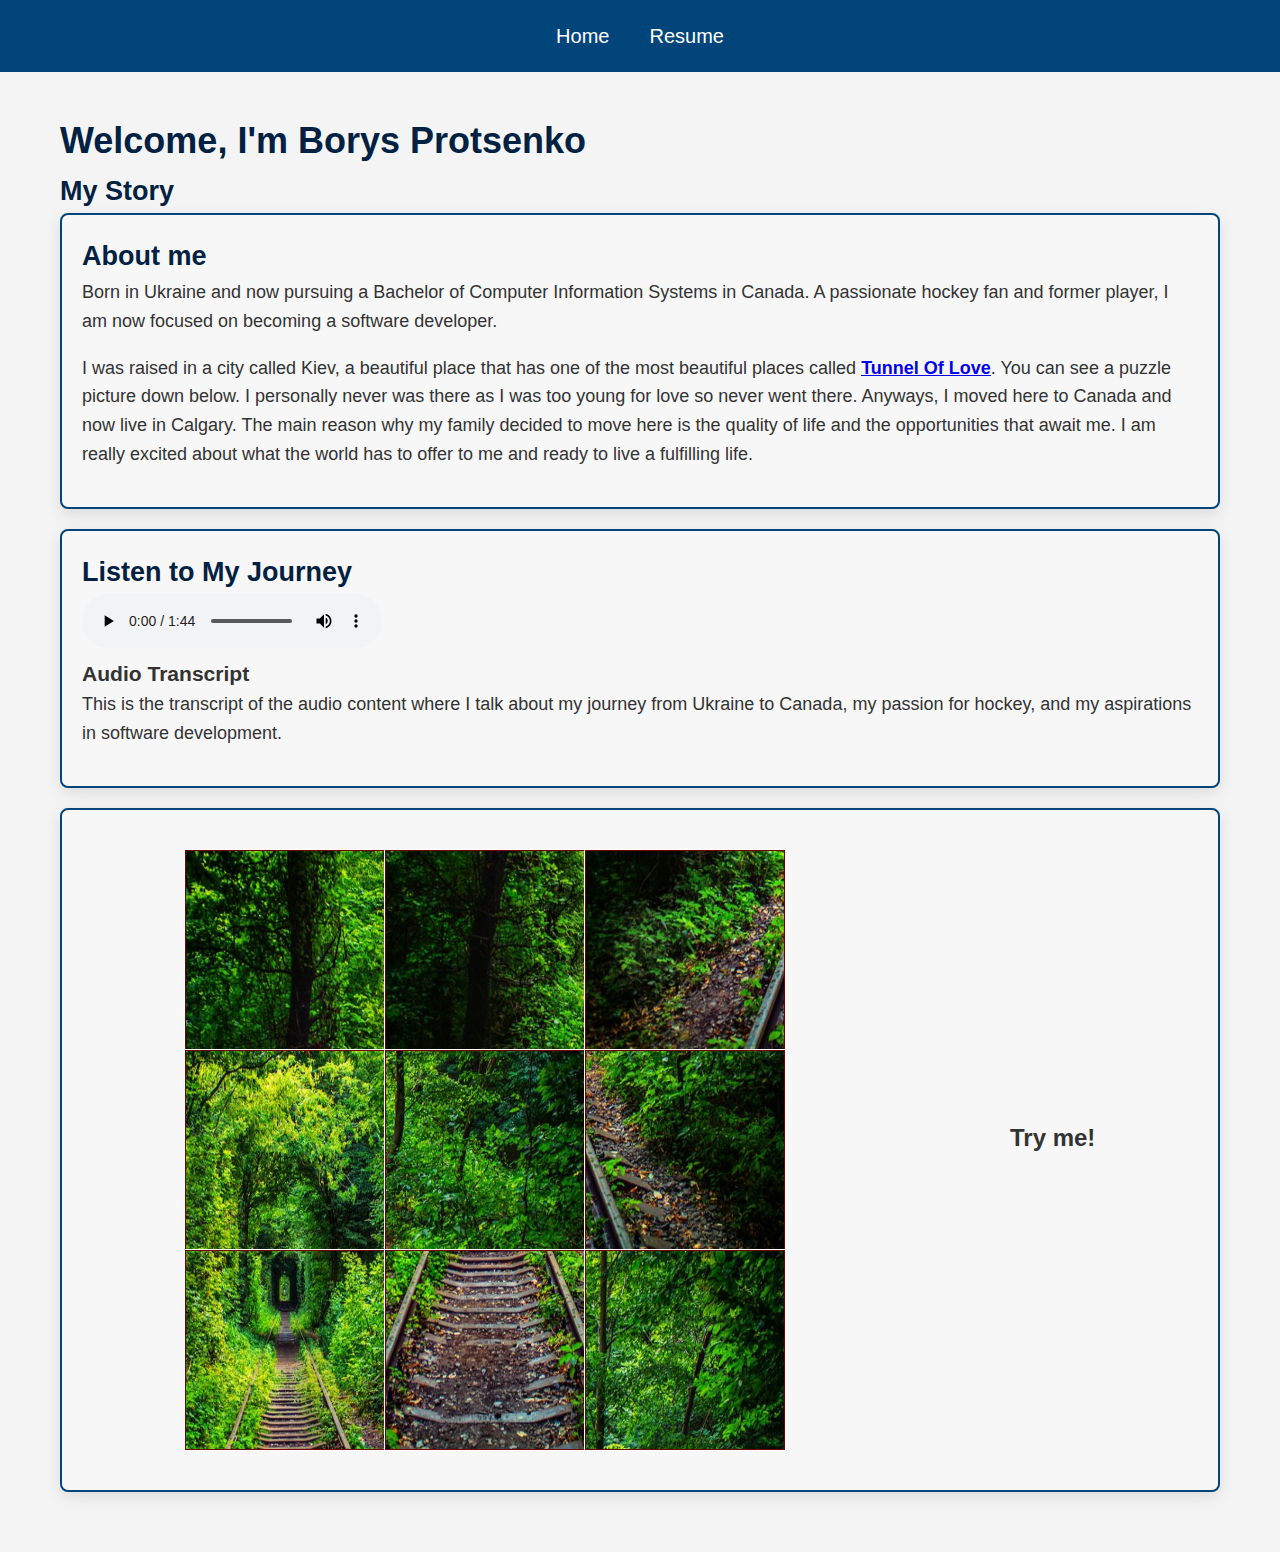
<file: index.html>
<!DOCTYPE html>
<html lang="en">
<head>
    <meta charset="UTF-8">
    <meta name="viewport" content="width=device-width, initial-scale=1.0">
    <title>Borys Protsenko - Home</title>
    <link rel="stylesheet" href="style.css">
</head>
<body>
    <header>
        <nav aria-label="Main navigation">
            <ul>
                <li><a href="main.html">Home</a></li>
                <li><a href="main2.html">Resume</a></li>
            </ul>
        </nav>
    </header>
    <main>
        <h1>Welcome, I'm Borys Protsenko</h1>
        <article>
            <h2>My Story</h2>
            <section>
                <h2>About me</h2>
                <p>Born in Ukraine and now pursuing a Bachelor of Computer Information Systems in Canada. A passionate hockey fan and former player, I am now focused on becoming a software developer.</p>
                <p>
                    I was raised in a city called Kiev, a beautiful place that has one of the most beautiful places called <a href="https://en.wikipedia.org/wiki/Tunnel_of_Love_(railway)" target="_blank"><b><u>Tunnel Of Love</u></b></a>. You can see a puzzle picture down below. I personally never was there as I was too young for love so never went there. Anyways, I moved here to Canada and now live in Calgary. The main reason why my family decided to move here is the quality of life and the opportunities that await me. I am really excited about what the world has to offer to me and ready to live a fulfilling life.
                </p>
            </section>

            <section>
                <h2>Listen to My Journey</h2>
                <audio controls>
                    <source src="audio/Journey.m4a" type="audio/mp4">
                    Your browser does not support the audio element.
                </audio>
                <div>
                    <h3>Audio Transcript</h3>
                    <p>This is the transcript of the audio content where I talk about my journey from Ukraine to Canada, my passion for hockey, and my aspirations in software development.</p>
                </div>
            </section>
        </article>

        <section aria-labelledby="interactive-grid-title">
            <h2 id="interactive-grid-title" class="visually-hidden">Interactive Image Grid</h2>
            <div class="grid-prompt-container">
                <div id="image-grid" role="grid" style="position:relative; width:600px; height:600px;"></div>
                <p class="prompt-text">Try me!</p>
            </div>
        </section>
    </main>
    <script src="script.js"></script>
</body>
</html>
</file>
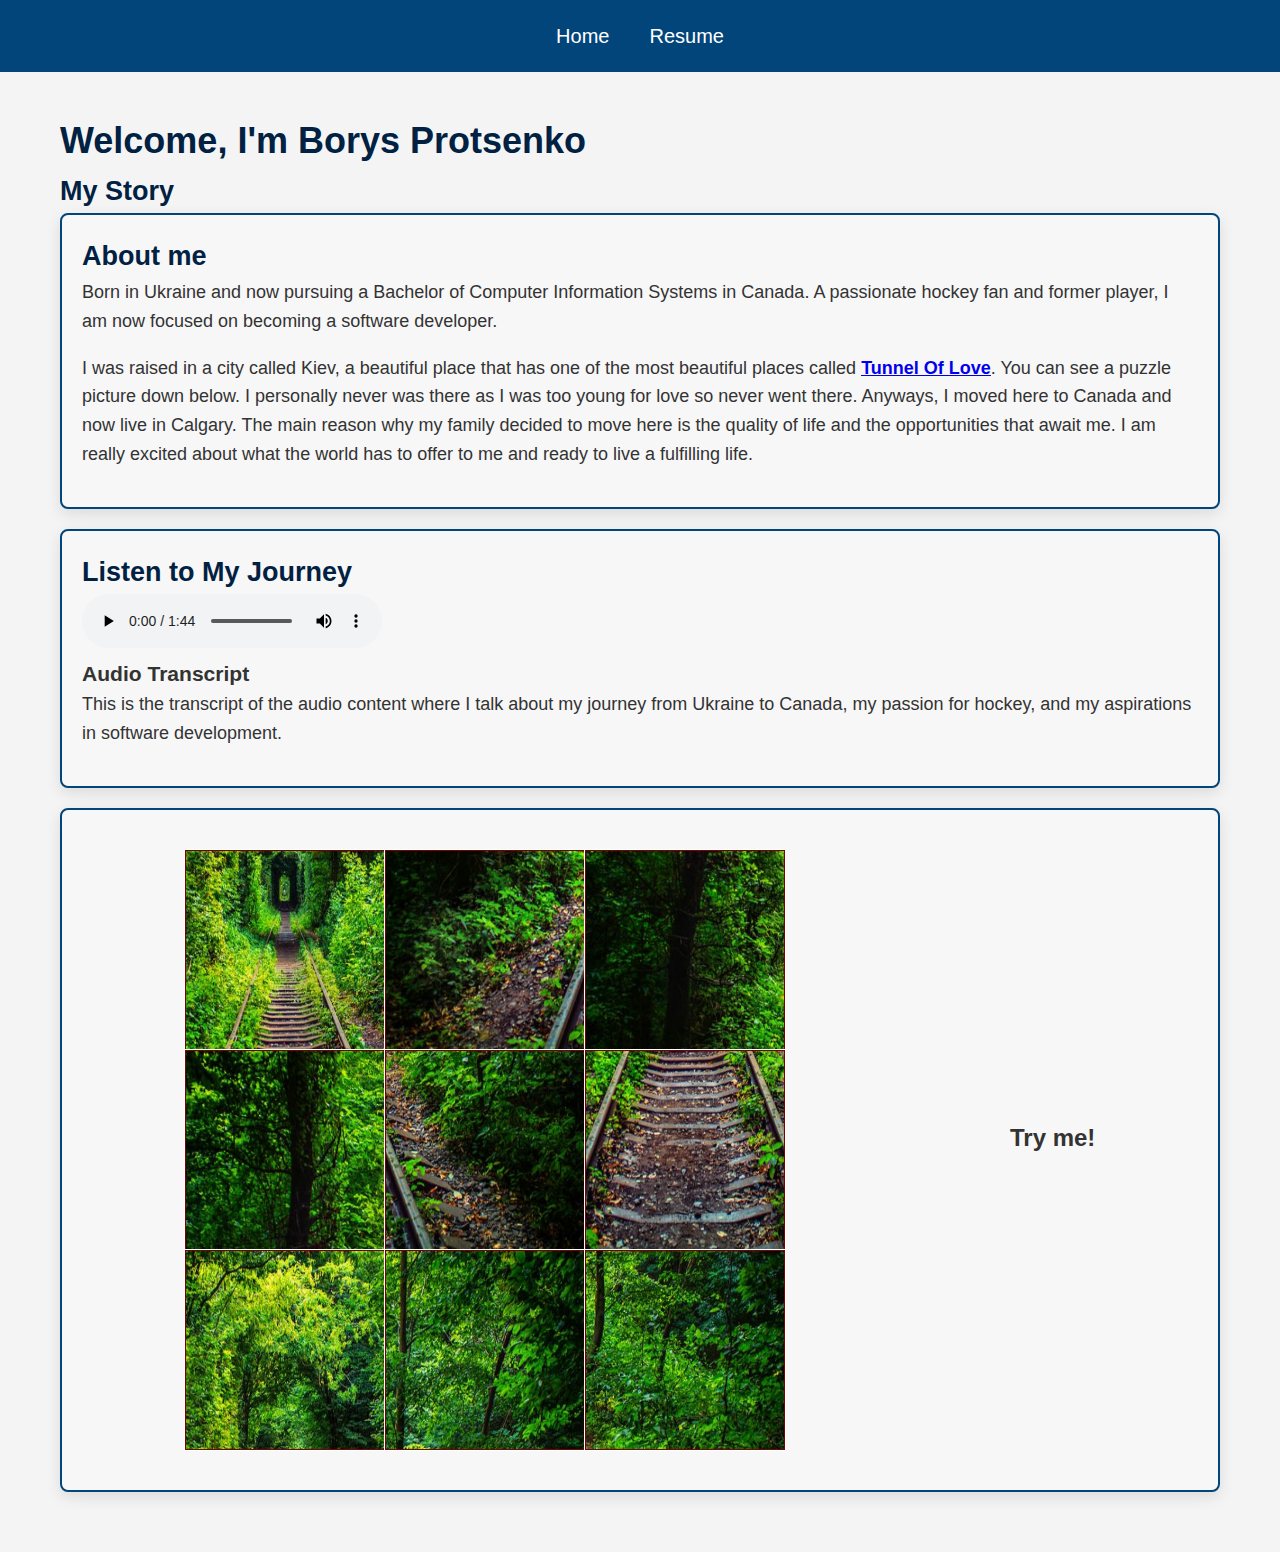
<file: main.html>
<!DOCTYPE html>
<html lang="en">
<head>
    <meta charset="UTF-8">
    <meta name="viewport" content="width=device-width, initial-scale=1.0">
    <title>Borys Protsenko - Home</title>
    <link rel="stylesheet" href="style.css">
</head>
<body>
    <header>
        <nav aria-label="Main navigation">
            <ul>
                <li><a href="index.html">Home</a></li>
                <li><a href="main2.html">Resume</a></li>
            </ul>
        </nav>
    </header>
    <main>
        <h1>Welcome, I'm Borys Protsenko</h1>
        <article>
            <h2>My Story</h2>
            <section>
                <h2>About me</h2>
                <p>Born in Ukraine and now pursuing a Bachelor of Computer Information Systems in Canada. A passionate hockey fan and former player, I am now focused on becoming a software developer.</p>
                <p>
                    I was raised in a city called Kiev, a beautiful place that has one of the most beautiful places called <a href="https://en.wikipedia.org/wiki/Tunnel_of_Love_(railway)" target="_blank"><b><u>Tunnel Of Love</u></b></a>. You can see a puzzle picture down below. I personally never was there as I was too young for love so never went there. Anyways, I moved here to Canada and now live in Calgary. The main reason why my family decided to move here is the quality of life and the opportunities that await me. I am really excited about what the world has to offer to me and ready to live a fulfilling life.
                </p>
            </section>

            <section>
                <h2>Listen to My Journey</h2>
                <audio controls>
                    <source src="audio/Journey.m4a" type="audio/mp4">
                    Your browser does not support the audio element.
                </audio>
                <div>
                    <h3>Audio Transcript</h3>
                    <p>This is the transcript of the audio content where I talk about my journey from Ukraine to Canada, my passion for hockey, and my aspirations in software development.</p>
                </div>
            </section>
        </article>

        <section aria-labelledby="interactive-grid-title">
            <h2 id="interactive-grid-title" class="visually-hidden">Interactive Image Grid</h2>
            <div class="grid-prompt-container">
                <div id="image-grid" role="grid" style="position:relative; width:600px; height:600px;"></div>
                <p class="prompt-text">Try me!</p>
            </div>
        </section>
    </main>
    <script src="script.js"></script>
</body>
</html>
</file>
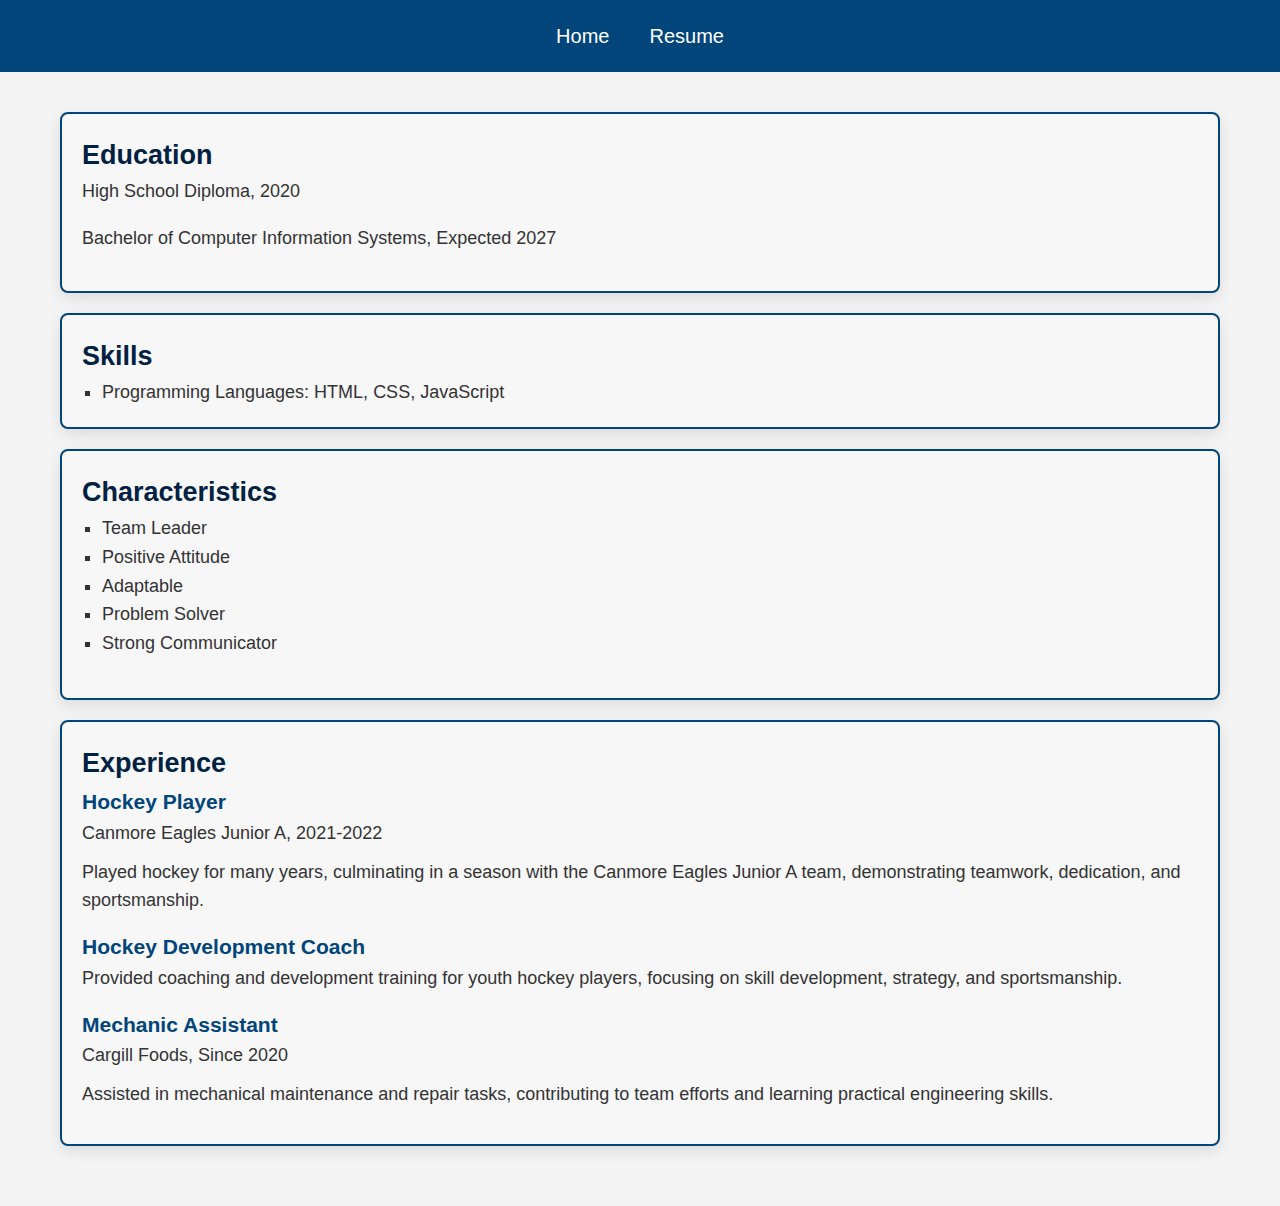
<file: main2.html>
<!DOCTYPE html>
<html lang="en">
<head>
    <meta charset="UTF-8">
    <meta name="viewport" content="width=device-width, initial-scale=1.0">
    <title>Borys Protsenko - Resume</title>
    <link rel="stylesheet" href="style.css">
</head>
<body>
    <header>
        <nav>
            <ul>
                <li><a href="index.html">Home</a></li>
                <li><a href="main2.html">Resume</a></li>
            </ul>
        </nav>
    </header>
    <main>
        <section id="education">
            <h2>Education</h2>
            <p>High School Diploma, 2020</p>
            <p>Bachelor of Computer Information Systems, Expected 2027</p>
        </section>
        <section id="skills">
            <h2>Skills</h2>
            <ul>
                <li>Programming Languages: HTML, CSS, JavaScript</li>
                <!-- Add more skills as needed -->
            </ul>
        </section>
        <section id="characteristics">
            <h2>Characteristics</h2>
            <ul>
                <li>Team Leader</li>
                <li>Positive Attitude</li>
                <li>Adaptable</li>
                <li>Problem Solver</li>
                <li>Strong Communicator</li>
            </ul>
        </section>
        <section id="experience">
            <h2>Experience</h2>
            <div>
                <h3>Hockey Player</h3>
                <p>Canmore Eagles Junior A, 2021-2022</p>
                <p>Played hockey for many years, culminating in a season with the Canmore Eagles Junior A team, demonstrating teamwork, dedication, and sportsmanship.</p>
            </div>
            <div>
                <h3>Hockey Development Coach</h3>
                <p>Provided coaching and development training for youth hockey players, focusing on skill development, strategy, and sportsmanship.</p>
            </div>
            <div>
                <h3>Mechanic Assistant</h3>
                <p>Cargill Foods, Since 2020</p>
                <p>Assisted in mechanical maintenance and repair tasks, contributing to team efforts and learning practical engineering skills.</p>
            </div>

            
        </section>
    </main>
</body>
</html>
</file>
<file: style.css>
/* Enhancements to Basic Reset */
* {
    margin: 0;
    padding: 0;
    box-sizing: border-box;
    font-family: 'Segoe UI', Tahoma, Geneva, Verdana, sans-serif;
}

body {
    background-color: #f4f4f4;
    color: #333;
    line-height: 1.6;
    font-size: 18px;
}

/* Enhanced Header and Navigation Styles */
header {
    background-color: #02457A; /* Darker shade for better contrast */
    color: #ffffff;
    padding: 20px 0;
}

nav ul {
    list-style: none;
    display: flex;
    justify-content: center;
}

nav ul li {
    margin: 0 20px;
}

nav ul li a {
    color: #ffffff;
    text-decoration: none;
    font-size: 20px;
}

/* Enhanced Main Content Styles */
main {
    padding: 40px 20px;
    max-width: 1200px;
    margin: auto;
}

section {
    background-color: #f7f7f7;
    padding: 20px;
    border-radius: 8px;
    box-shadow: 0 5px 15px rgba(0,0,0,0.1);
    margin-bottom: 20px;
    border: 2px solid #02457A; /* Adds a light grey border */
}

h1, h2 {
    color: #012142;
}

p {
    margin-bottom: 1em;
}

/* Skills List Enhancement */
#skills ul {
    list-style-type: square;
    padding-left: 20px;
}
#about-me {
    border: 2px solid #02457A; /* Solid border with a specified color */
    padding: 20px;
    background-color: #f4f4f4; /* Light grey background, adjust as needed */
    box-shadow: 0 4px 8px rgba(0, 0, 0, 0.1); /* Optional: adds a subtle shadow */
    margin: 20px 0; /* Adds some space above and below the section */
}


/* Characteristic List Enhancement */
#characteristics ul {
    list-style-type: square; /* Differentiates from skills list */
    padding-left: 20px;
    margin-bottom: 20px; /* Adds spacing between list and next section */
}

/* Experience Section Enhancement */
#experience div {
    margin-bottom: 15px; /* Adds spacing between each experience block */
}

#experience h3 {
    color: #02457A; /* Matches the header color for consistency */
    margin-top: 0; /* Adjusts spacing to align with the top of the section */
}

#experience p {
    margin-bottom: 10px; /* Adjusts paragraph spacing within experience blocks */
}

.visually-hidden {
    position: absolute;
    width: 1px;
    height: 1px;
    margin: -1px;
    padding: 0;
    overflow: hidden;
    clip: rect(0, 0, 0, 0);
    border: 0;
}



/* Having fun with it :) */
.draggable {
    width: 150px;
    height: 150px;
    background-color: #b80d0d;
    border: 1px solid #740404;
    text-align: center;
    vertical-align: middle;
    line-height: 150px; /* Same as height if you want vertically centered text */
    margin-bottom: 10px;
    cursor: move; /* Indicates that the item is movable */
}
#image-grid {
    width: 300px; /* Adjust based on your image's actual dimensions */
    height: 300px; /* Adjust based on your image's actual dimensions */
    position: relative;
}

.image-piece {
    width: 100px; /* 1/3 of container width */
    height: 100px; /* 1/3 of container height */
    background-image: url('kiev.jpg');
    position: absolute;
    box-shadow: 0 0 0 1px #fff; /* Optional: adds a white line between pieces */
}
.grid-prompt-container {
    display: flex;
    align-items: center; /* Centers the prompt vertically relative to the grid */
    justify-content: space-around; /* Provides space around the items */
    margin: 20px 0; /* Adds some space above and below the container */
}

.prompt-text {
    font-size: 24px; /* Adjust the size as needed */
    font-weight: bold;
    margin-left: 20px; /* Adds some space between the grid and the text */
}



/* Responsive Design Enhancements */
@media (max-width: 768px) {
    nav ul {
        flex-direction: column;
        align-items: center;
    }

    nav ul li {
        margin: 10px 0;
    }

    main {
        padding: 20px;
    }
}
</file>
